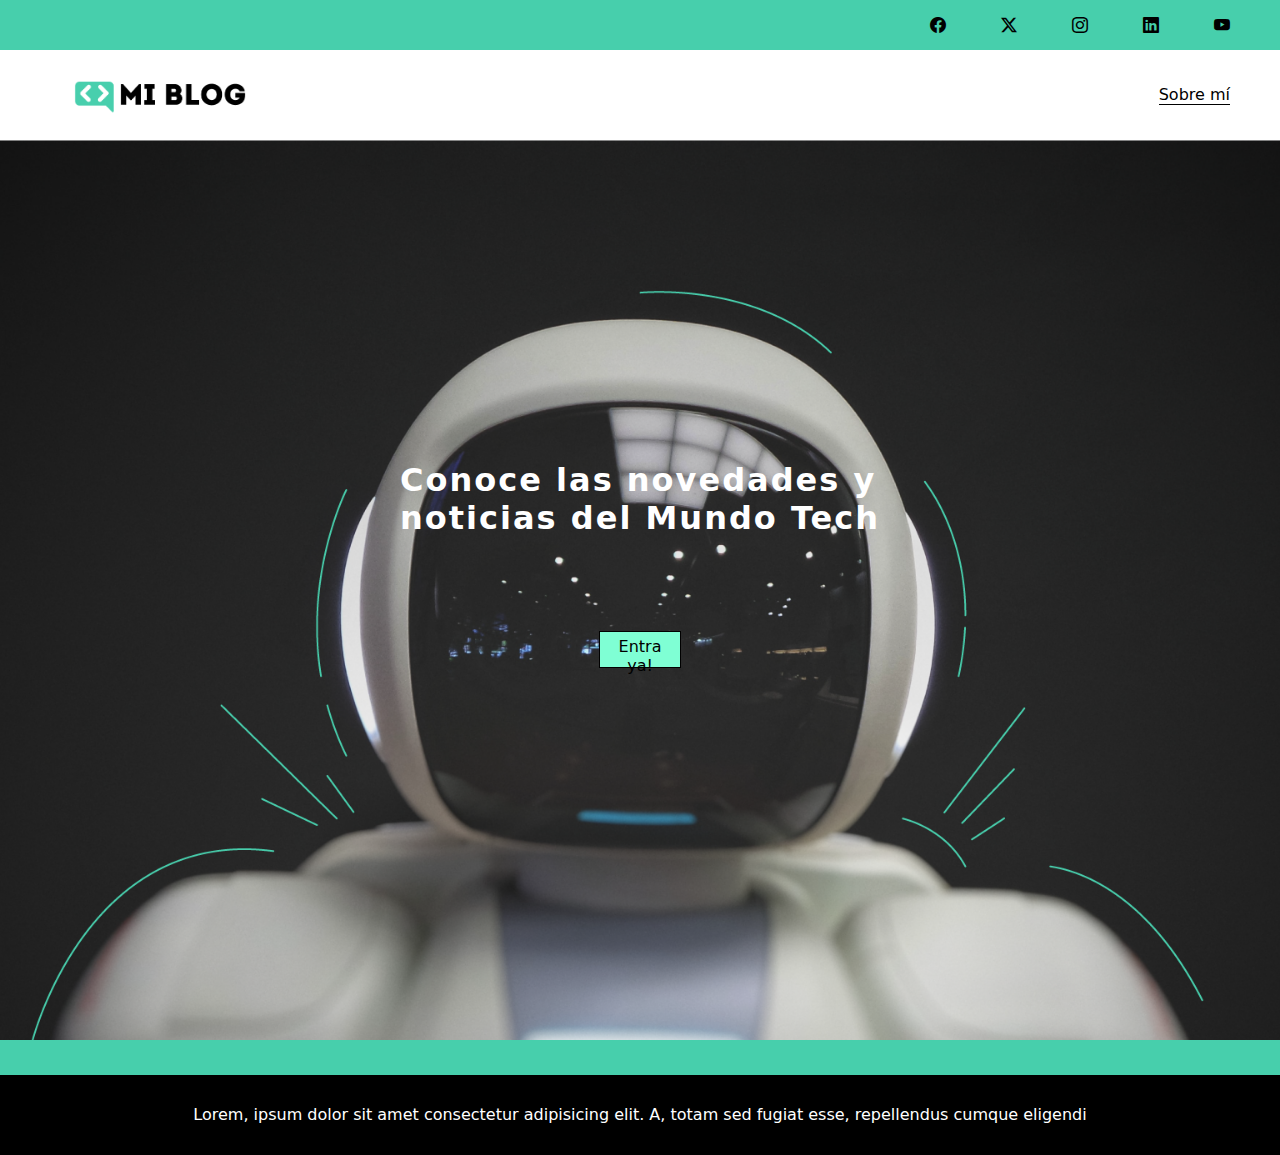
<file: index.html>
<!DOCTYPE html>
<html lang="en">
<head>
    <meta charset="UTF-8">
    <meta name="viewport" content="width=device-width, initial-scale=1.0">
    <meta http-equiv="X-UA-Compatible" content="ie=edge">
    <title>Mi Blog</title>
    <link rel="stylesheet" href="css/background.css">
    <link rel="stylesheet" href="./css/main.css">
    <link rel="stylesheet" href="https://cdn.jsdelivr.net/npm/bootstrap-icons@1.13.1/font/bootstrap-icons.min.css">
    <link rel="stylesheet" href="css/media-queries.css">
</head>
<body>
    <header>
        <section class="header-icons-container">
           <div class="icons">
                <a href="https://www.facebook.com/gerardojesus.ritoanguiano" target="_blank"><i class="bi bi-facebook"></i></span></a>
                <a href="/"><i class="bi bi-twitter-x"></i><span></a>
                <a href="https://www.instagram.com/grrdrito11/ " target="_blank"><i class="bi bi-instagram"></i></span></a>
                <a href="https://www.linkedin.com/in/gerardo-jesus-rito-b55831183/" target="_blank"><i class="bi bi-linkedin"></i></span></a>
                <a href="/"><i class="bi bi-youtube"></i></span></a>
            </div>
        </section>
        <nav>
            <section class="nav-logo-container">
                <a href="/"><img src="./assets/img/Logo-negro.png" alt="log de mi blog"></a>
            </section>
            <section class="profile-link">
                <a href="perfil.html">Sobre mí</a>
            </section>
        </nav>
    </header>
    <main class="home-main">
        <section class="home-main-section">
            <h1 class="home-main-text">Conoce las novedades y <br> noticias del Mundo Tech</h1>
            <a class="home-main-button" href="./blogs.html">Entra ya!</a>
        </section>
    </main>
     <footer>
        <p>Lorem, ipsum dolor sit amet consectetur adipisicing elit. A, totam sed fugiat esse, repellendus cumque eligendi </p>
    </footer>
</body>
</html>
</file>
<file: css/background.css>
.home-main{
    background-image:url(../assets/img/Cover.png) ;
    width: 100%;
    height: 100vh;
    background-position: center; 
    display: flex;
    background-repeat: no-repeat;
    background-size: cover;
    justify-content: center;
}

.home-main-section{
    color: white;
    display: flex;
    justify-content: center;
    height: 300px;
    flex-direction: column;
    margin: auto;
}
.home-main-button{
    background-color: aquamarine;
    max-width: 70px;
    height: 25px;
    border: 1px solid black;
    text-align: center;
    margin: auto;
    padding: 5px;

}
</file>
<file: css/main.css>
@import url('https://fonts.googleapis.com/css2?family=Roboto:ital,wght@0,100..900;1,100..900&display=swap');

body {
    font-family:system-ui, 'Segoe UI', 'Open Sans', 'Helvetica Neue', sans-serif ;
    margin: 0;
    padding: 0;
}

.home-body{
    position:relative;
    top: 0;
    bottom: 0;
    left: 0;
    right: 0;
}

.grid-container{
    max-width: 980px;
    margin: auto;
}

a {
    text-decoration: none;
    display: inline;
    color: black;
}

header {
    width: 100%;
    height: 140px;
    display: grid;
    grid-template-rows: 1fr 1fr;
}
header .header-icons-container {
    width: 100%;
    height: 50px;
    display: grid;
    background-color: #47cfac;
}
header .header-icons-container .icons {
    width: 300px;
    height: auto;
    display: flex;
    justify-items: flex-end;
    align-items: center;
    justify-content: space-between;
    justify-self: end;
    margin-right: 50px;
}
header .icons span {
    color: white;
}
nav  {
    display: grid;
    grid-template-columns: 1fr 1fr;
    height: 90px;
}
nav .nav-logo-container {
    margin-left: 50px;
}
nav .nav-logo-container img {
    width: 220px;
    margin-top: 10px;
}
nav .profile-link {
    display: flex;
    align-items: center;
    justify-content: flex-end;
    margin-right: 50px;
}
nav .profile-link a {
    color: black;
    border-bottom: 1px solid black;

}

.blogs-main{
    display: grid;

}

.blogs-news-container{
    background-color: #e6e9ed;
    padding: 0 50px 40px;
}

.blogs-main-new{
    display: grid;
    grid-template-columns: 2fr 1fr;
    grid-template-rows: 2fr;
}

.blogs-news-img-container{
    grid-column: 1;
}


.blogs-news-info-container{
    grid-column: 2;
}

.blogs-new-info-container p{
    margin-bottom : 35px;
}

.blogs-posts-container{
    padding: 0 50px 40px;

}

.blogs-posts-container h3{
    border-bottom: 1px solid ;
    padding-bottom: 20px;
    text-align: center;
}

.blogs-button{
    border: 1px solid #47cfac;
    padding: 10px 15px;
    font-size: 12px;
    width: 100%;
}

.blogs-posts-container .post-container{
    display: inline-block;
    padding-left: 10px;
    max-width: 30%;
    margin-bottom: 50px;
}

.blogs-posts-container .post-container p{
    margin-bottom: 36px;
}


.blogs-posts-container .post-container img{
    width: 100%;
}

footer{
    width: 100%;
    height: 80px;
    background-color: #000000;
    border-top: 35px solid #47cfac;
    text-align: center;
}
footer p{
    color: white;
    margin-top: 30px;
}

.blogpost-img-container{
    padding: 0 50px 40px;
}

.blogpost-img-container img{
    width: 100%;
}

.blogpost-img-container{
    padding: 0 50px 40px;
}

.blogpost-main-container h3{
    border-bottom: 1px solid black;
    padding-bottom: 20px;
}
.blogpost-main-container article h1{
    font-size: 35px;
}

.contact-main-container{
    display: grid;
    grid-template-columns: 2fr 2fr;
    width: 100%;
    min-height: 150px;
    background-color: #e6e9ed;
    text-align: center;
    padding-bottom: 50px;
   
}
.contact-main-container div{
    display: inline-block;
    width:49.5%;
    height: 100%;
    margin: 25px auto;
}
.contact-main-container a{
    border-bottom: 1px solid black;
    padding-bottom: 5px;
}
.contact-main-container img{
    width: 100px;
    margin: 10px;
}
.contact-rigth, .contact-left{
    text-align: initial;
    margin-top: 85px;
}

.profile-main-container{
    padding: 70px 40px;
    background-color: #e6e9ed;
    margin-bottom: 50px;
}

.profile-main-container img{
    width: 200px;
   /* margin-right: 50px;*/
    border-radius: 150px;
    margin:auto auto;
}

.profile-main-container .profile-container{
    display:flex;
    gap: 24px;
    text-align: center;
}
.profile-main-proyects{
    padding: 0 50px 40px;
}
.profile-main-proyects h3{
    border-bottom: 1px solid #cdd2da;
    padding-bottom: 35px;
    text-align: center;
}
.proyects-main-container{
    display: grid;
    grid-template-columns: 1fr 1fr 1fr ;

}

.proyect-container{
    padding: 0 8px;
}

.home-main-text{
    letter-spacing: 2px;
}
</file>
<file: css/media-queries.css>
@media (max-width: 900px){
    .blogs-main-new{
        grid-template-columns: 1fr;
        grid-template-rows: 3fr;
    }
    .blogs-news-img-container{
        grid-row: 2;
    }
    .blogs-news-info-container{
        grid-column:1 ;
        grid-row: 3;
    }
    .blogs-posts-container .post-container{
        max-width: 45%;
    }
    .proyects-main-container{
        grid-template-columns: 1fr 1fr;
        grid-template-rows: 2fr;
    }
    .profile-main-container .profile-container{
        display: block;
    }
}

@media(max-width: 600px){
    .blogs-posts-container .post-container{
        max-width: 95%;
    }
}
</file>
